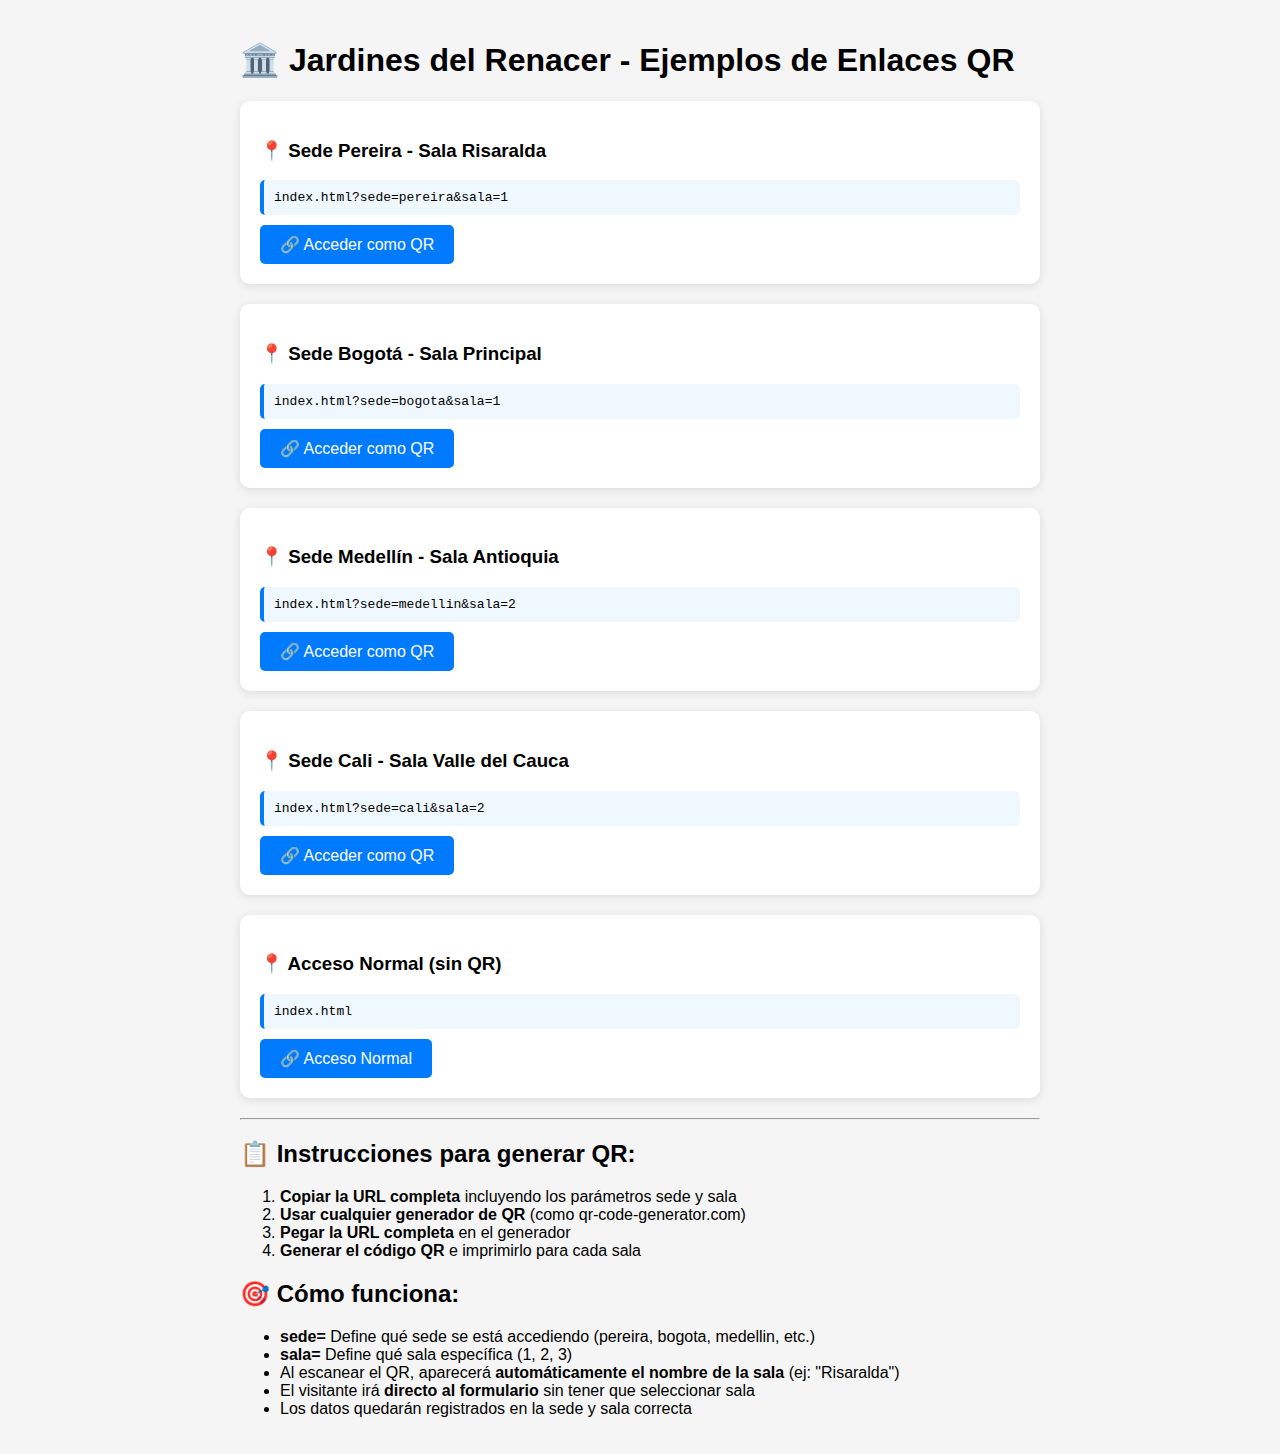
<file: ejemplos-qr.html>
<!DOCTYPE html>
<html lang="es">
<head>
    <meta charset="UTF-8">
    <meta name="viewport" content="width=device-width, initial-scale=1.0">
    <title>Ejemplos de QR - Jardines del Renacer</title>
    <style>
        body {
            font-family: Arial, sans-serif;
            max-width: 800px;
            margin: 0 auto;
            padding: 20px;
            background: #f5f5f5;
        }
        .qr-example {
            background: white;
            padding: 20px;
            margin: 20px 0;
            border-radius: 10px;
            box-shadow: 0 2px 10px rgba(0,0,0,0.1);
        }
        .qr-link {
            background: #f0f8ff;
            padding: 10px;
            border-radius: 5px;
            word-break: break-all;
            font-family: monospace;
            border-left: 4px solid #007bff;
        }
        .btn {
            background: #007bff;
            color: white;
            padding: 10px 20px;
            border: none;
            border-radius: 5px;
            cursor: pointer;
            text-decoration: none;
            display: inline-block;
            margin: 10px 5px 0 0;
        }
        .btn:hover {
            background: #0056b3;
        }
    </style>
</head>
<body>
    <h1>🏛️ Jardines del Renacer - Ejemplos de Enlaces QR</h1>
    
    <div class="qr-example">
        <h3>📍 Sede Pereira - Sala Risaralda</h3>
        <div class="qr-link">
            index.html?sede=pereira&sala=1
        </div>
        <a href="index.html?sede=pereira&sala=1" class="btn">🔗 Acceder como QR</a>
    </div>

    <div class="qr-example">
        <h3>📍 Sede Bogotá - Sala Principal</h3>
        <div class="qr-link">
            index.html?sede=bogota&sala=1
        </div>
        <a href="index.html?sede=bogota&sala=1" class="btn">🔗 Acceder como QR</a>
    </div>

    <div class="qr-example">
        <h3>📍 Sede Medellín - Sala Antioquia</h3>
        <div class="qr-link">
            index.html?sede=medellin&sala=2
        </div>
        <a href="index.html?sede=medellin&sala=2" class="btn">🔗 Acceder como QR</a>
    </div>

    <div class="qr-example">
        <h3>📍 Sede Cali - Sala Valle del Cauca</h3>
        <div class="qr-link">
            index.html?sede=cali&sala=2
        </div>
        <a href="index.html?sede=cali&sala=2" class="btn">🔗 Acceder como QR</a>
    </div>

    <div class="qr-example">
        <h3>📍 Acceso Normal (sin QR)</h3>
        <div class="qr-link">
            index.html
        </div>
        <a href="index.html" class="btn">🔗 Acceso Normal</a>
    </div>

    <hr>
    
    <h2>📋 Instrucciones para generar QR:</h2>
    <ol>
        <li><strong>Copiar la URL completa</strong> incluyendo los parámetros sede y sala</li>
        <li><strong>Usar cualquier generador de QR</strong> (como qr-code-generator.com)</li>
        <li><strong>Pegar la URL completa</strong> en el generador</li>
        <li><strong>Generar el código QR</strong> e imprimirlo para cada sala</li>
    </ol>

    <h2>🎯 Cómo funciona:</h2>
    <ul>
        <li><strong>sede=</strong> Define qué sede se está accediendo (pereira, bogota, medellin, etc.)</li>
        <li><strong>sala=</strong> Define qué sala específica (1, 2, 3)</li>
        <li>Al escanear el QR, aparecerá <strong>automáticamente el nombre de la sala</strong> (ej: "Risaralda")</li>
        <li>El visitante irá <strong>directo al formulario</strong> sin tener que seleccionar sala</li>
        <li>Los datos quedarán registrados en la sede y sala correcta</li>
    </ul>
</body>
</html>
</file>
